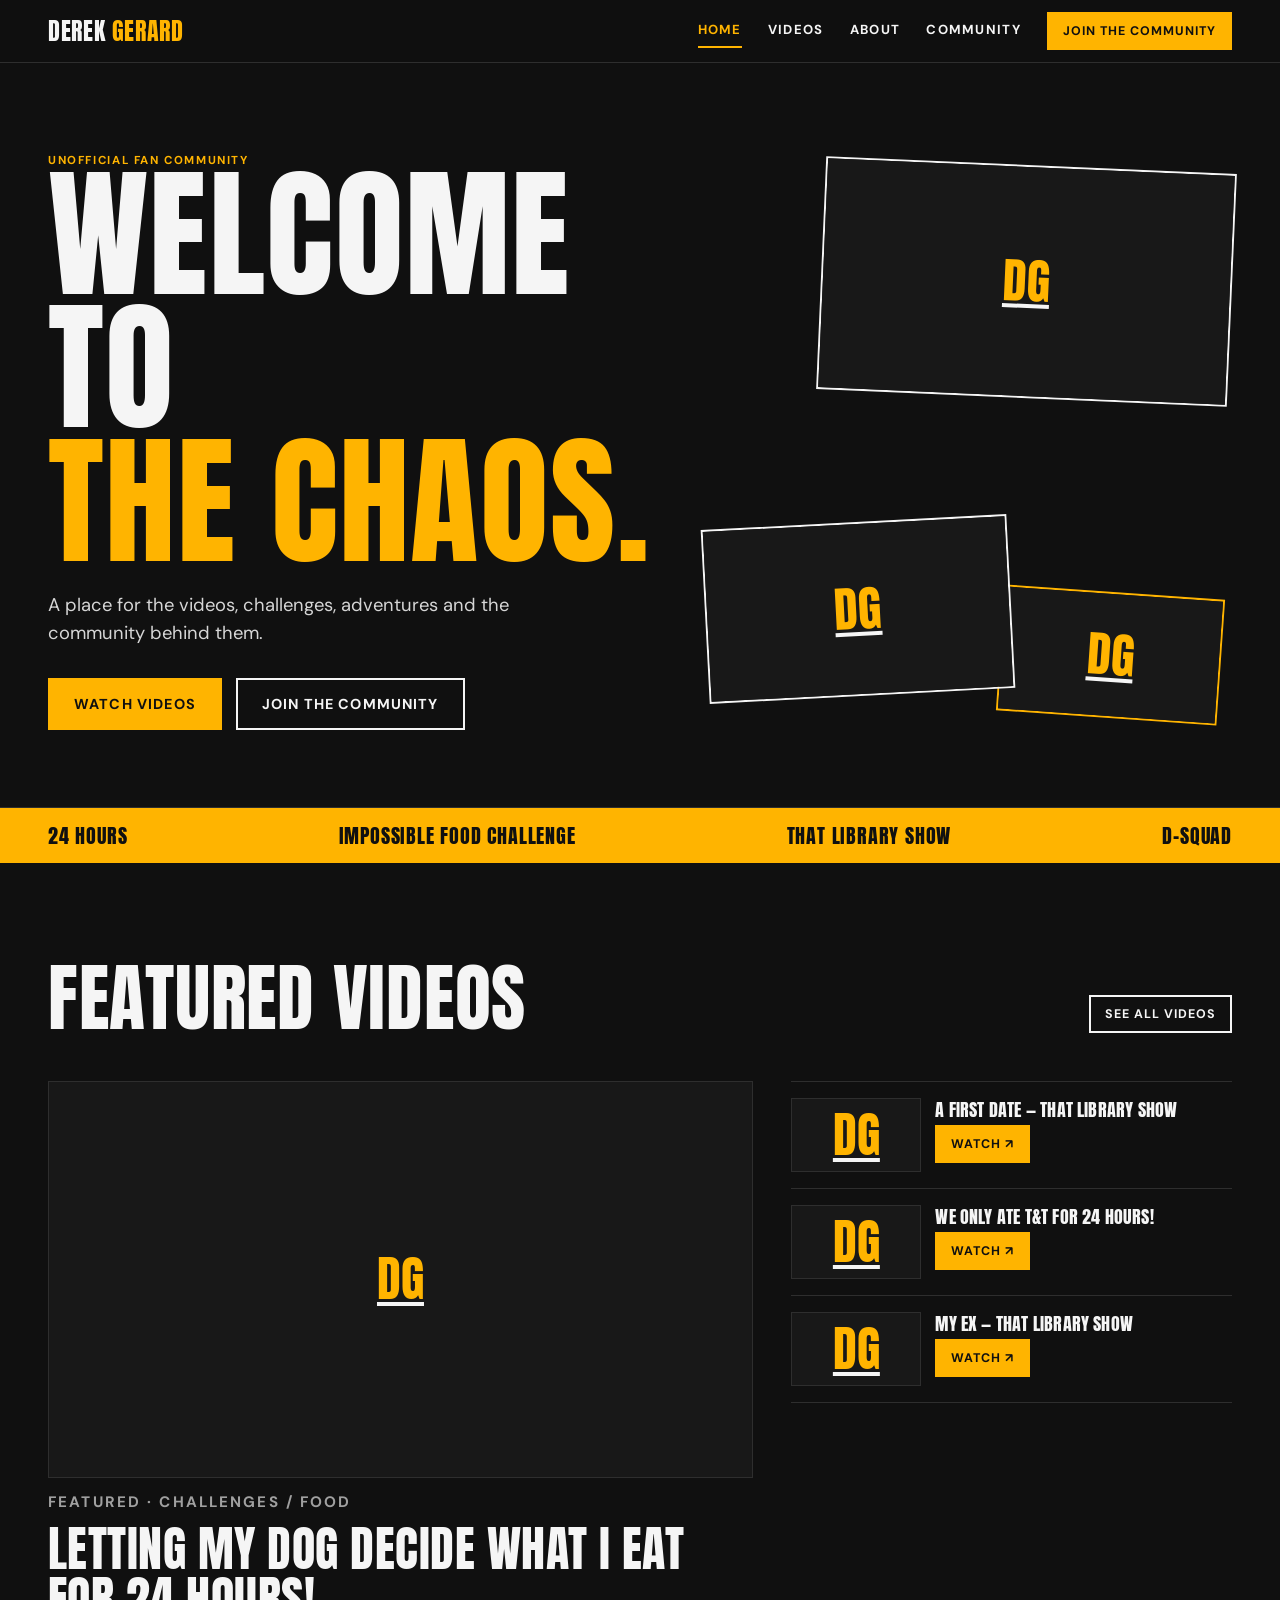
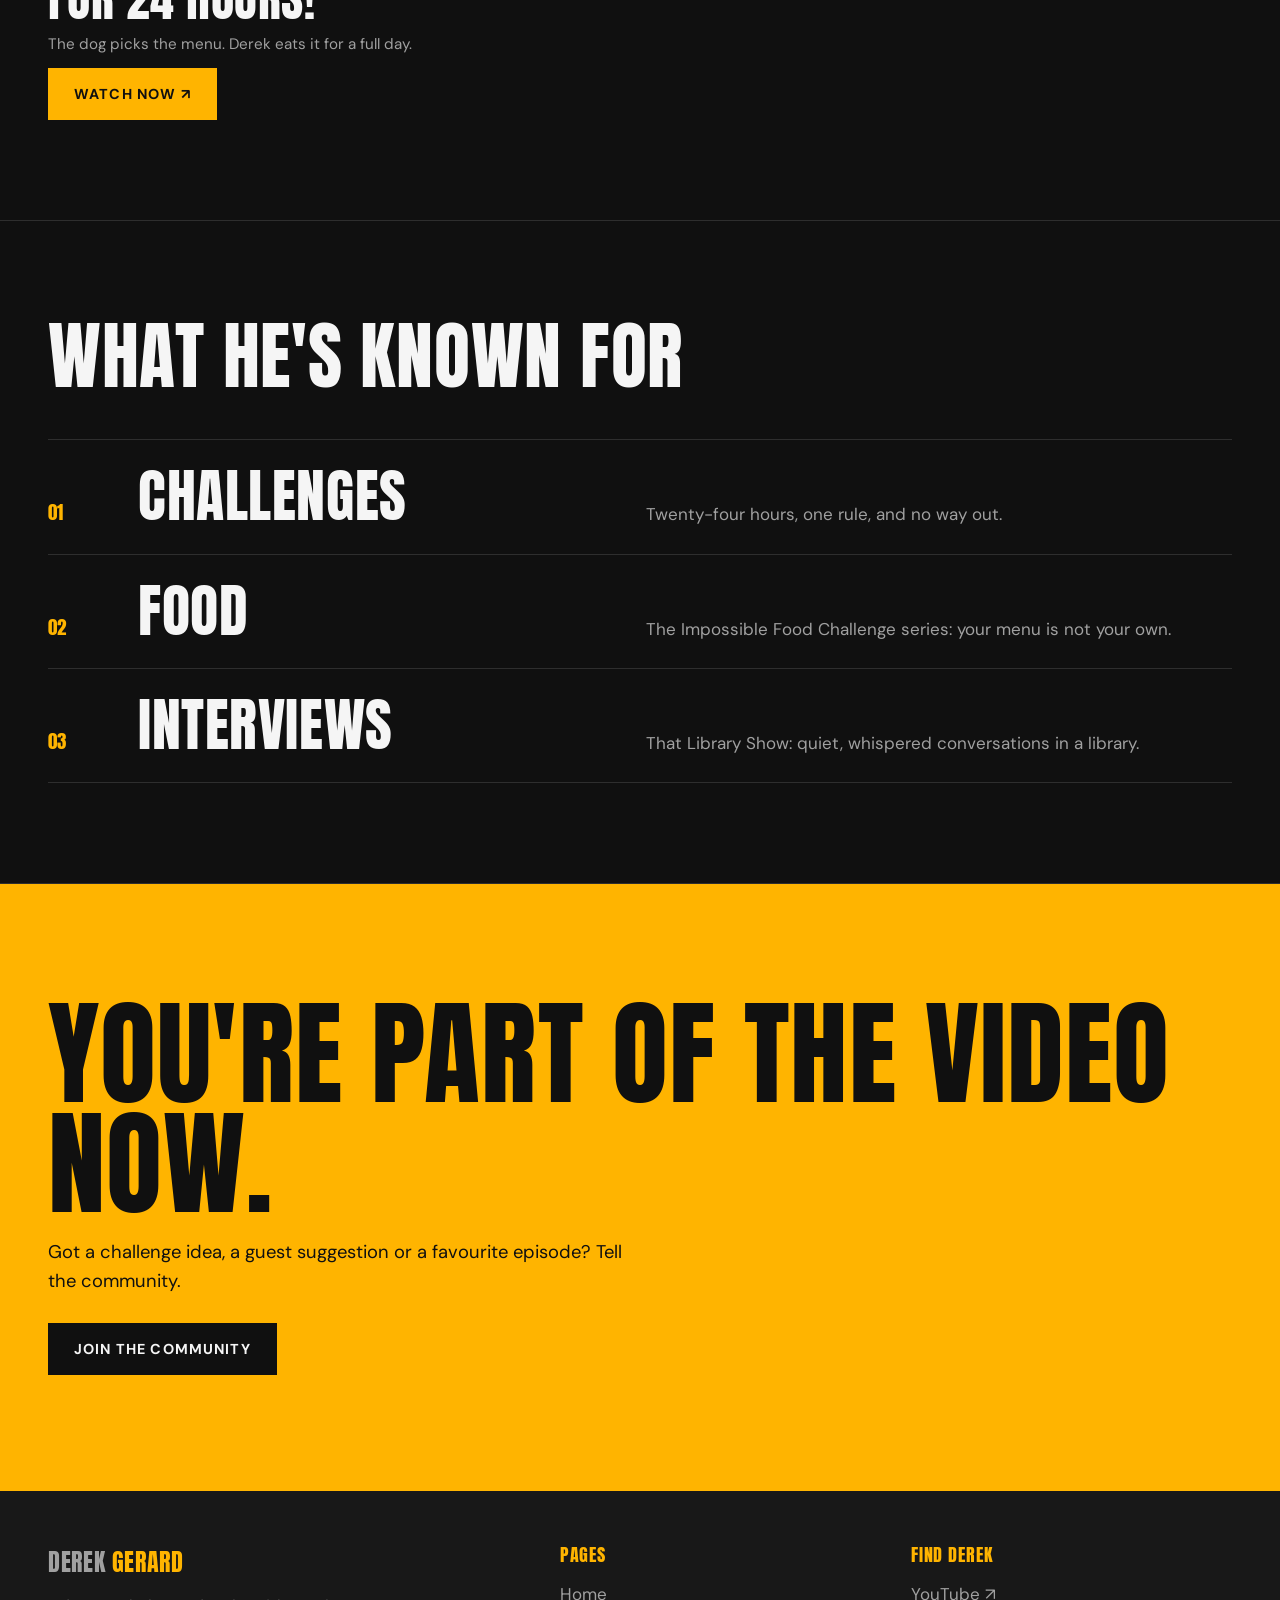
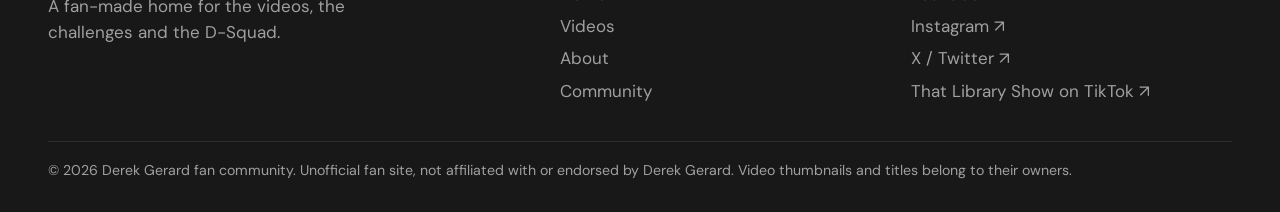
<file: index.html>
<!doctype html><html lang="en"><head><meta charset="utf-8"><meta name="viewport" content="width=device-width,initial-scale=1">
<title>Derek Gerard Fan Site | Welcome to the Chaos</title><meta name="description" content="Fan community for YouTuber Derek Gerard: challenges, food and That Library Show.">
<link rel="preconnect" href="https://fonts.googleapis.com"><link rel="preconnect" href="https://fonts.gstatic.com" crossorigin>
<link href="https://fonts.googleapis.com/css2?family=Anton&family=DM+Sans:wght@400;700&display=swap" rel="stylesheet">
<link rel="stylesheet" href="assets/css/style.css"></head><body data-page="home">
<div id="site-header"></div><main>
<section class="hero"><div class="wrap"><div>
<p class="tag">Unofficial fan community</p>
<h1>Welcome to <span>the chaos.</span></h1>
<p class="lead">A place for the videos, challenges, adventures and the community behind them.</p>
<div class="btns"><a class="btn" href="videos.html">Watch videos</a><a class="btn ghost" href="community.html">Join the community</a></div></div>
<div class="collage" id="collage"></div></div></section>
<div class="band" aria-hidden="true"><div class="wrap"><span>24 hours</span><span>Impossible food challenge</span><span>That Library Show</span><span>D-Squad</span></div></div>
<section class="s"><div class="wrap"><div class="sh"><h2>Featured videos</h2><a class="btn sm ghost" href="videos.html">See all videos</a></div><div class="feat" id="feat"></div></div></section>
<section class="s"><div class="wrap"><div class="sh"><h2>What he's known for</h2></div><div class="rows">
<a class="r" href="videos.html#challenges"><span class="n">01</span><h3>Challenges</h3><p>Twenty-four hours, one rule, and no way out.</p></a>
<a class="r" href="videos.html#food"><span class="n">02</span><h3>Food</h3><p>The Impossible Food Challenge series: your menu is not your own.</p></a>
<a class="r" href="videos.html#interviews"><span class="n">03</span><h3>Interviews</h3><p>That Library Show: quiet, whispered conversations in a library.</p></a></div></div></section>
<section class="cta"><div class="wrap"><h2>You're part of the video now.</h2><p>Got a challenge idea, a guest suggestion or a favourite episode? Tell the community.</p><a class="btn" href="community.html">Join the community</a></div></section>
</main><div id="site-footer"></div><script src="assets/js/site.js"></script></body></html>
</file>
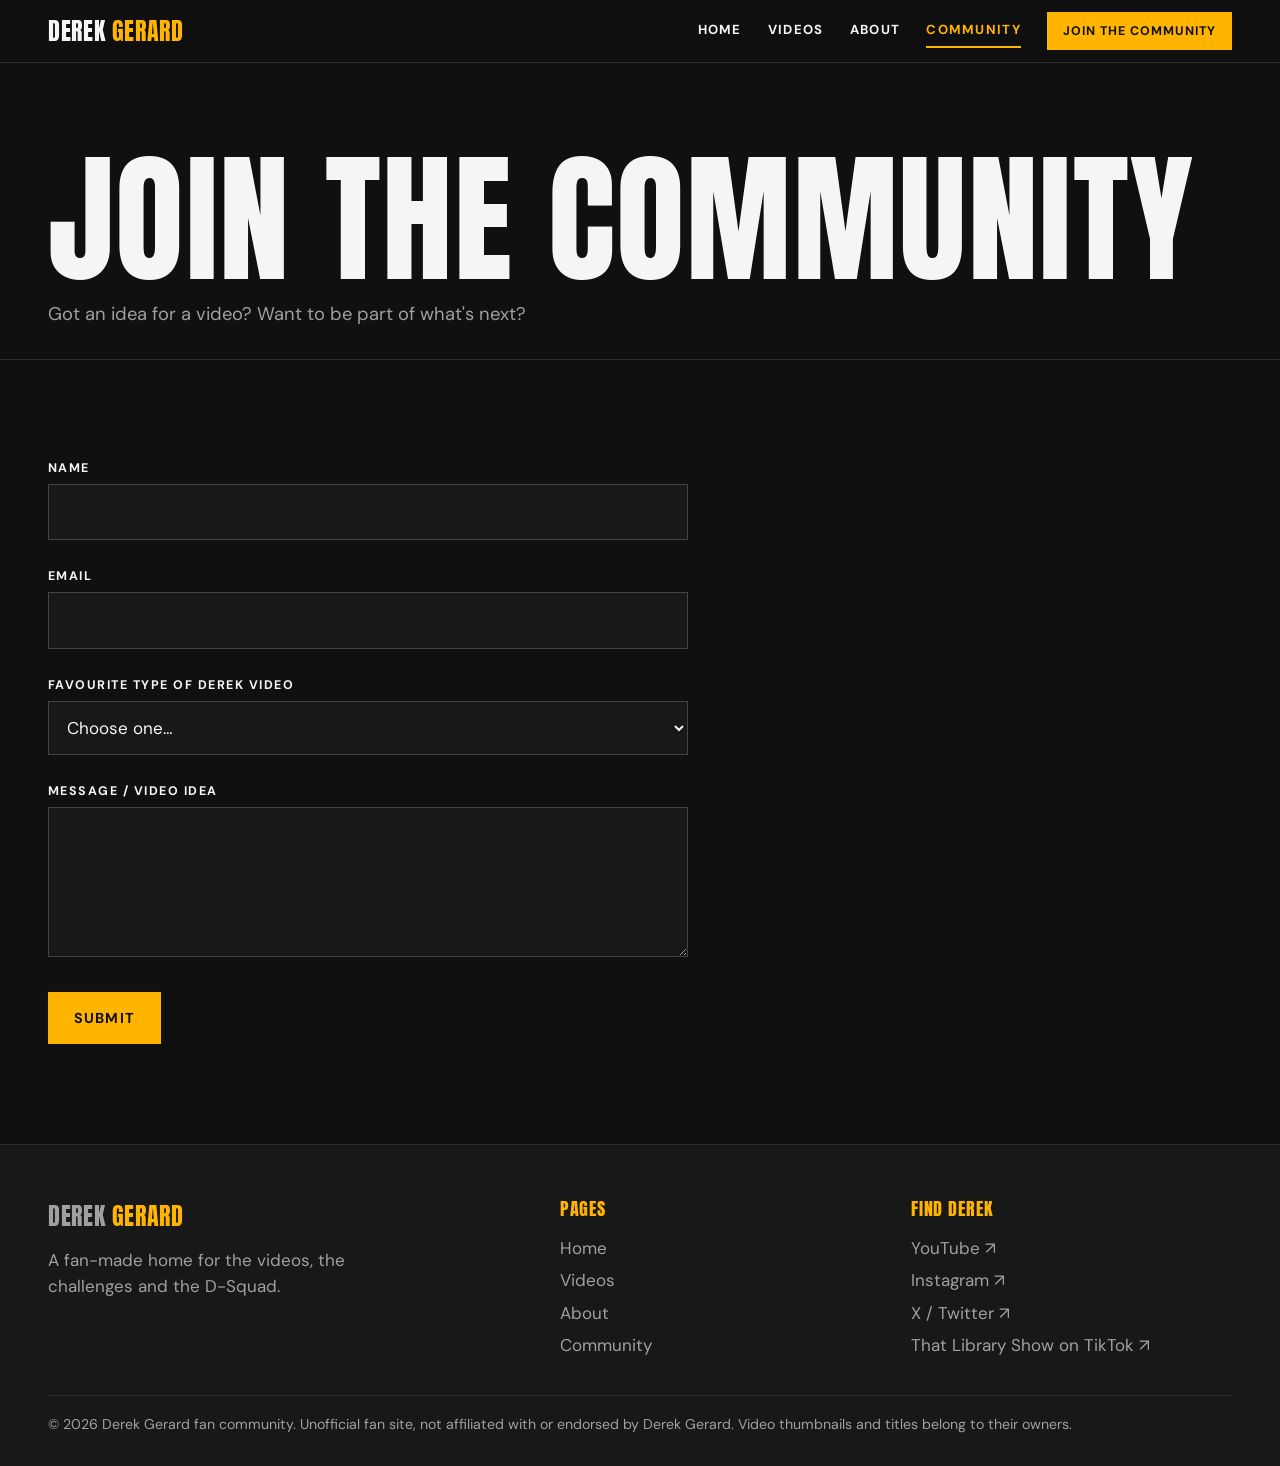
<file: community.html>
<!doctype html><html lang="en"><head><meta charset="utf-8"><meta name="viewport" content="width=device-width,initial-scale=1">
<title>Join the Community | Derek Gerard Fan Site</title><meta name="description" content="Send your video idea to the Derek Gerard fan community.">
<link rel="preconnect" href="https://fonts.googleapis.com"><link rel="preconnect" href="https://fonts.gstatic.com" crossorigin>
<link href="https://fonts.googleapis.com/css2?family=Anton&family=DM+Sans:wght@400;700&display=swap" rel="stylesheet">
<link rel="stylesheet" href="assets/css/style.css"></head><body data-page="community">
<div id="site-header"></div><main>
<section class="pagehead"><div class="wrap"><h1>Join the community</h1><p>Got an idea for a video? Want to be part of what's next?</p></div></section>
<section class="s"><div class="wrap"><form id="joinform" novalidate>
<div><label for="name">Name</label><input id="name" name="name" autocomplete="name" required maxlength="80"><div class="err" id="e-name"></div></div>
<div><label for="email">Email</label><input id="email" name="email" type="email" autocomplete="email" required maxlength="120"><div class="err" id="e-email"></div></div>
<div><label for="type">Favourite type of Derek video</label><select id="type" name="type" required><option value="">Choose one…</option><option>Challenges</option><option>Food challenges</option><option>That Library Show interviews</option><option>Other</option></select><div class="err" id="e-type"></div></div>
<div><label for="message">Message / video idea</label><textarea id="message" name="message" required maxlength="2000"></textarea><div class="err" id="e-message"></div></div>
<div class="hp" aria-hidden="true"><label for="website">Leave this empty</label><input id="website" name="website" tabindex="-1" autocomplete="off"></div>
<div id="status" role="status" aria-live="polite" tabindex="-1"></div>
<div><button class="btn" id="send" type="submit">Submit</button></div></form></div></section>
</main><div id="site-footer"></div><script src="assets/js/site.js"></script></body></html>
</file>
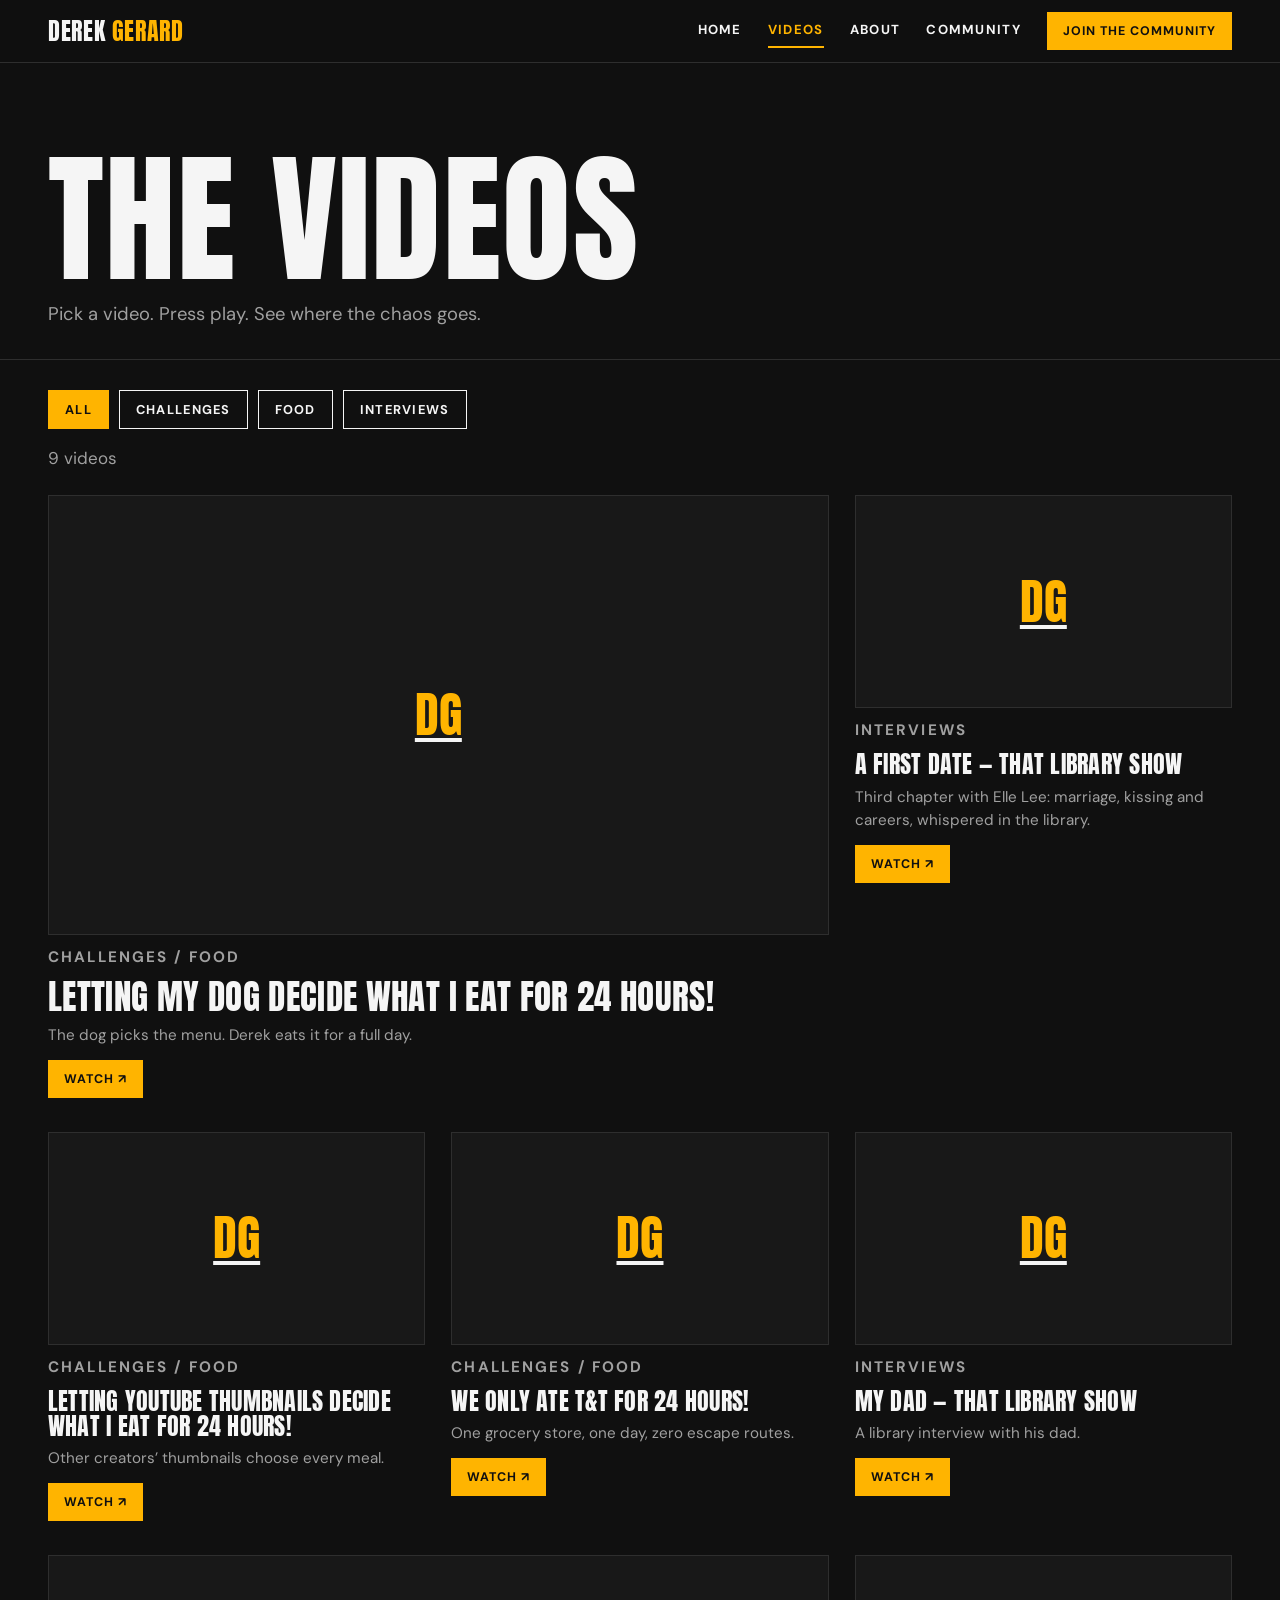
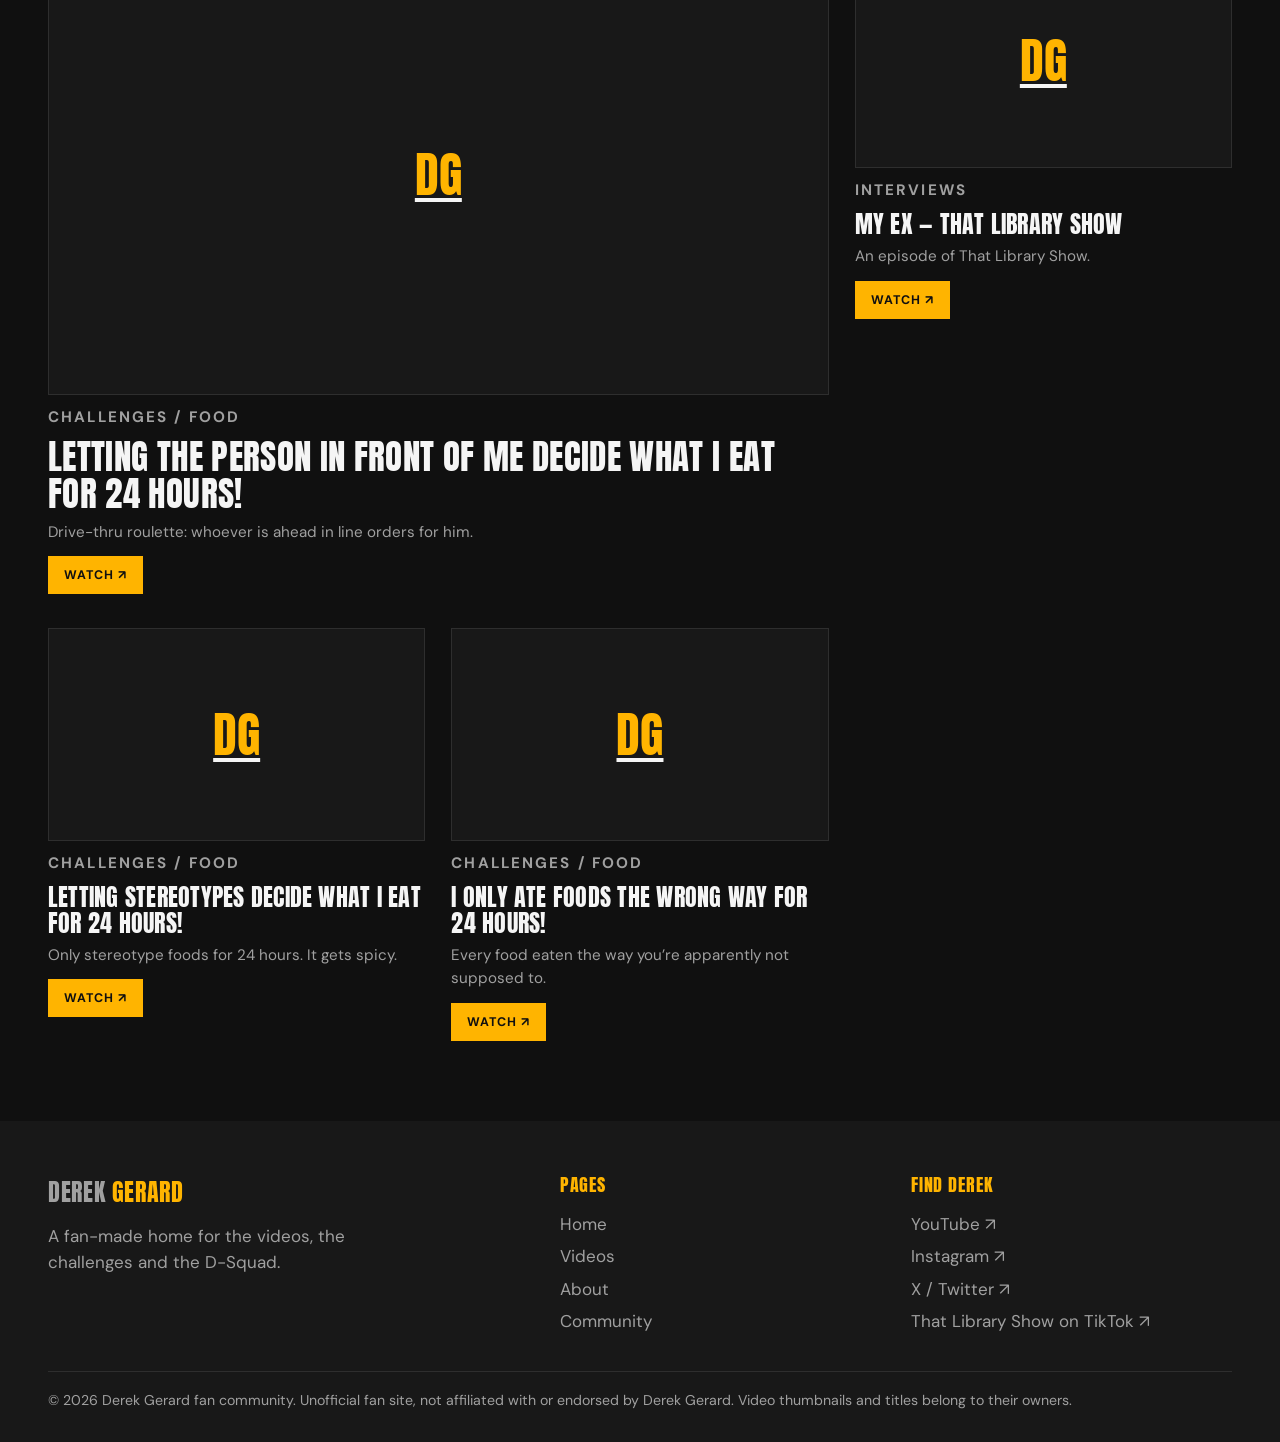
<file: videos.html>
<!doctype html><html lang="en"><head><meta charset="utf-8"><meta name="viewport" content="width=device-width,initial-scale=1">
<title>The Videos | Derek Gerard Fan Site</title><meta name="description" content="Browse and filter Derek Gerard videos.">
<link rel="preconnect" href="https://fonts.googleapis.com"><link rel="preconnect" href="https://fonts.gstatic.com" crossorigin>
<link href="https://fonts.googleapis.com/css2?family=Anton&family=DM+Sans:wght@400;700&display=swap" rel="stylesheet">
<link rel="stylesheet" href="assets/css/style.css"></head><body data-page="videos">
<div id="site-header"></div><main>
<section class="pagehead"><div class="wrap"><h1>The videos</h1><p>Pick a video. Press play. See where the chaos goes.</p></div></section>
<div class="wrap"><div id="filters" role="group" aria-label="Filter videos by category"></div><p class="mu" id="count" aria-live="polite" style="margin:-14px 0 24px"></p><div id="vgrid"></div></div>
</main><div id="site-footer"></div><script src="assets/js/site.js"></script></body></html>
</file>
<file: assets/css/style.css>
:root{--bg:#101010;--bg2:#181818;--tx:#f5f5f5;--mu:#a0a0a0;--ac:#ffb400;--ln:#2e2e2e;--hd:'Anton','Impact','Arial Narrow',sans-serif;--bd:'DM Sans',system-ui,-apple-system,'Segoe UI',sans-serif}
*{box-sizing:border-box;margin:0}html{scroll-behavior:smooth}
body{background:var(--bg);color:var(--tx);font:17px/1.55 var(--bd);overflow-x:hidden}
img{max-width:100%;display:block}a{color:inherit}
h1,h2,h3{font-family:var(--hd);font-weight:400;text-transform:uppercase;line-height:.95;letter-spacing:.01em}
h1{font-size:clamp(3.4rem,11vw,9rem)}h2{font-size:clamp(2.4rem,6vw,4.6rem)}h3{font-size:1.5rem;line-height:1.05}
.wrap{max-width:1280px;margin:0 auto;padding:0 clamp(18px,4vw,48px)}
.mu{color:var(--mu)}.ac{color:var(--ac)}
.btn{display:inline-block;font:700 .9rem var(--bd);text-transform:uppercase;letter-spacing:.08em;text-decoration:none;padding:15px 24px;border:2px solid var(--ac);background:var(--ac);color:#101010;cursor:pointer;transition:transform .15s,background .15s,color .15s}
.btn:hover{transform:translate(-2px,-2px);box-shadow:4px 4px 0 var(--tx)}
.btn.ghost{background:transparent;color:var(--tx);border-color:var(--tx)}.btn.ghost:hover{background:var(--tx);color:#101010}
.btn.sm{padding:9px 14px;font-size:.78rem}.btn:disabled{opacity:.6;cursor:wait;transform:none;box-shadow:none}
:focus-visible{outline:3px solid var(--ac);outline-offset:3px}
header.top{position:sticky;top:0;z-index:20;background:rgba(16,16,16,.96);border-bottom:1px solid var(--ln)}
header.top .wrap{display:flex;align-items:center;justify-content:space-between;height:62px}
.logo{font:1.5rem var(--hd);text-decoration:none;text-transform:uppercase;letter-spacing:.03em}.logo b{color:var(--ac);font-weight:400;margin-left:6px}
#nav{display:flex;align-items:center;gap:26px}
#nav a:not(.btn){text-decoration:none;font-weight:700;font-size:.82rem;text-transform:uppercase;letter-spacing:.1em;padding:6px 0;border-bottom:2px solid transparent;transition:border-color .15s,color .15s}
#nav a:not(.btn):hover,#nav a[aria-current]{border-color:var(--ac);color:var(--ac)}
.burger{display:none;background:none;border:2px solid var(--tx);color:var(--tx);font:700 .8rem var(--bd);text-transform:uppercase;letter-spacing:.1em;padding:8px 12px;cursor:pointer}
.hero{padding:clamp(36px,7vw,90px) 0 clamp(40px,6vw,80px);border-bottom:1px solid var(--ln)}
.hero .wrap{display:grid;grid-template-columns:1.15fr 1fr;gap:clamp(24px,4vw,64px);align-items:center}
.hero h1 span{color:var(--ac);display:block}
.hero p.lead{max-width:30em;margin:22px 0 30px;font-size:1.15rem;color:#d6d6d6}
.btns{display:flex;gap:14px;flex-wrap:wrap}
.collage{position:relative;aspect-ratio:1/1.05}
.collage a{position:absolute;border:2px solid var(--tx);background:var(--bg2);display:block;transition:transform .2s}
.collage a:nth-child(1){width:78%;top:0;right:0;transform:rotate(2.5deg)}
.collage a:nth-child(2){width:58%;bottom:4%;left:0;transform:rotate(-3deg);z-index:2}
.collage a:nth-child(3){width:42%;bottom:0;right:2%;transform:rotate(4deg);border-color:var(--ac)}
.collage a:hover{transform:rotate(0) scale(1.03);z-index:3}
.collage img{width:100%;aspect-ratio:16/9;object-fit:cover}
.band{background:var(--ac);color:#101010;font:1.25rem var(--hd);text-transform:uppercase;letter-spacing:.04em;padding:12px 0;overflow:hidden;white-space:nowrap}
.band .wrap{display:flex;gap:28px;justify-content:space-between}
section.s{padding:clamp(48px,8vw,100px) 0;border-bottom:1px solid var(--ln)}
.sh{display:flex;justify-content:space-between;align-items:end;gap:20px;margin-bottom:clamp(24px,4vw,48px);flex-wrap:wrap}
.tag{font:700 .72rem var(--bd);text-transform:uppercase;letter-spacing:.14em;color:var(--ac)}
.feat{display:grid;grid-template-columns:1.6fr 1fr;gap:clamp(20px,3vw,44px)}
.v .th{display:block;position:relative;border:1px solid var(--ln);overflow:hidden;background:var(--bg2)}
.v .th img,.ph{width:100%;aspect-ratio:16/9;object-fit:cover;transition:transform .3s}
.v .th:hover img{transform:scale(1.04)}
.th::after{content:"▶";position:absolute;left:12px;bottom:12px;background:var(--ac);color:#101010;width:38px;height:38px;display:grid;place-items:center;font-size:.9rem;opacity:0;transform:translateY(6px);transition:.2s}
.th:hover::after,.th:focus-visible::after{opacity:1;transform:none}
.ph{display:grid;place-items:center;font:3rem var(--hd);color:var(--ac);background:var(--bg2)}
.v h3{margin:10px 0 8px}.v p{color:var(--mu);font-size:.95rem;margin-bottom:12px}
.feat .big h3{font-size:clamp(1.9rem,4vw,3rem)}
.feat .side{display:flex;flex-direction:column;border-top:1px solid var(--ln)}
.side .v{display:grid;grid-template-columns:130px 1fr;gap:14px;padding:16px 0;border-bottom:1px solid var(--ln)}
.side .v h3{font-size:1.15rem;margin:2px 0 6px}.side .v p{display:none}.side .th::after{display:none}
.rows a,.rows div.r{display:grid;grid-template-columns:70px 1fr 1.2fr;gap:20px;align-items:baseline;padding:26px 0;border-top:1px solid var(--ln);text-decoration:none}
.rows .r:last-child{border-bottom:1px solid var(--ln)}
.rows .n{font:1.2rem var(--hd);color:var(--ac)}.rows h3{font-size:clamp(2rem,5vw,3.6rem)}.rows p{color:var(--mu)}
.cta{background:var(--ac);color:#101010;padding:clamp(56px,9vw,120px) 0;text-align:left}
.cta h2{font-size:clamp(3rem,9vw,7.5rem);max-width:11em}.cta p{max-width:32em;margin:20px 0 28px;font-size:1.15rem}
.cta .btn{background:#101010;color:var(--tx);border-color:#101010}.cta .btn:hover{box-shadow:4px 4px 0 #fff}
.pagehead{padding:clamp(40px,7vw,90px) 0 30px;border-bottom:1px solid var(--ln)}.pagehead p{color:var(--mu);font-size:1.15rem;margin-top:14px;max-width:34em}
#filters{display:flex;gap:10px;flex-wrap:wrap;margin:30px 0}
#filters button{font:700 .8rem var(--bd);text-transform:uppercase;letter-spacing:.1em;padding:10px 16px;background:none;color:var(--tx);border:1px solid var(--tx);cursor:pointer;transition:.15s}
#filters button:hover{border-color:var(--ac);color:var(--ac)}#filters button[aria-pressed=true]{background:var(--ac);border-color:var(--ac);color:#101010}
#vgrid{display:grid;grid-template-columns:repeat(6,1fr);gap:34px 26px;padding-bottom:80px}
#vgrid .v{grid-column:span 2}#vgrid .v:nth-child(5n+1){grid-column:span 4}#vgrid .v:nth-child(5n+1) h3{font-size:2.2rem}
.empty{grid-column:1/-1;color:var(--mu);padding:40px 0}
.split{display:grid;grid-template-columns:1fr 1fr;gap:clamp(24px,5vw,80px);align-items:start}
.about-img{position:relative}.about-img img{border:2px solid var(--tx)}.about-img img+img{width:55%;margin:-14% 0 0 auto;border-color:var(--ac);position:relative}
.prose p{margin-bottom:18px;color:#d6d6d6;max-width:36em}.prose p:first-child{font-size:1.25rem;color:var(--tx)}
.links{display:flex;flex-wrap:wrap;gap:10px;margin-top:10px}
form{display:grid;gap:22px;max-width:640px}
label{display:block;font:700 .78rem var(--bd);text-transform:uppercase;letter-spacing:.12em;margin-bottom:8px}
input,select,textarea{width:100%;background:var(--bg2);color:var(--tx);border:1px solid #444;border-radius:0;padding:14px;font:inherit}
input:focus,select:focus,textarea:focus{outline:none;border-color:var(--ac);box-shadow:0 0 0 3px rgba(255,180,0,.25)}
textarea{min-height:150px;resize:vertical}
.err{color:#ff7a6b;font-size:.85rem;margin-top:6px;min-height:0}.bad{border-color:#ff7a6b}
.hp{position:absolute;left:-9999px;height:0;overflow:hidden}
#status{padding:16px 18px;border-left:5px solid;display:none;font-weight:600}
#status.ok{display:block;border-color:#5fd068;background:#14231a}#status.fail{display:block;border-color:#ff7a6b;background:#2a1613}
footer{padding:50px 0 30px;background:var(--bg2)}
footer .cols{display:grid;grid-template-columns:1.5fr 1fr 1fr;gap:30px;margin-bottom:34px}
footer h4{font:1.1rem var(--hd);text-transform:uppercase;color:var(--ac);margin-bottom:10px;letter-spacing:.05em}
footer a{display:block;text-decoration:none;color:var(--mu);padding:3px 0}footer a:hover{color:var(--ac)}
footer small{color:var(--mu);display:block;border-top:1px solid var(--ln);padding-top:18px}
@media(max-width:900px){
.hero .wrap,.feat,.split{grid-template-columns:1fr}.collage{max-width:520px;aspect-ratio:1/.95}
#vgrid{grid-template-columns:repeat(2,1fr)}#vgrid .v,#vgrid .v:nth-child(5n+1){grid-column:span 1}#vgrid .v:nth-child(5n+1){grid-column:span 2}
.burger{display:block}
#nav{display:none;position:absolute;top:62px;left:0;right:0;background:var(--bg);border-bottom:1px solid var(--ln);flex-direction:column;align-items:flex-start;padding:20px clamp(18px,4vw,48px) 26px;gap:16px}
#nav.open{display:flex}.rows a,.rows div.r{grid-template-columns:44px 1fr}.rows p{grid-column:2}
footer .cols{grid-template-columns:1fr 1fr}.band .wrap span:nth-child(n+3){display:none}}
@media(max-width:560px){body{font-size:16px}#vgrid{grid-template-columns:1fr}#vgrid .v:nth-child(5n+1){grid-column:span 1}#vgrid .v:nth-child(5n+1) h3{font-size:1.6rem}
.side .v{grid-template-columns:104px 1fr}.btn{width:100%;text-align:center}.btn.sm{width:auto}footer .cols{grid-template-columns:1fr}.band .wrap span:nth-child(n+2){display:none}.band .wrap{justify-content:center}}
@media(prefers-reduced-motion:reduce){*{transition:none!important;scroll-behavior:auto!important}}
</file>
